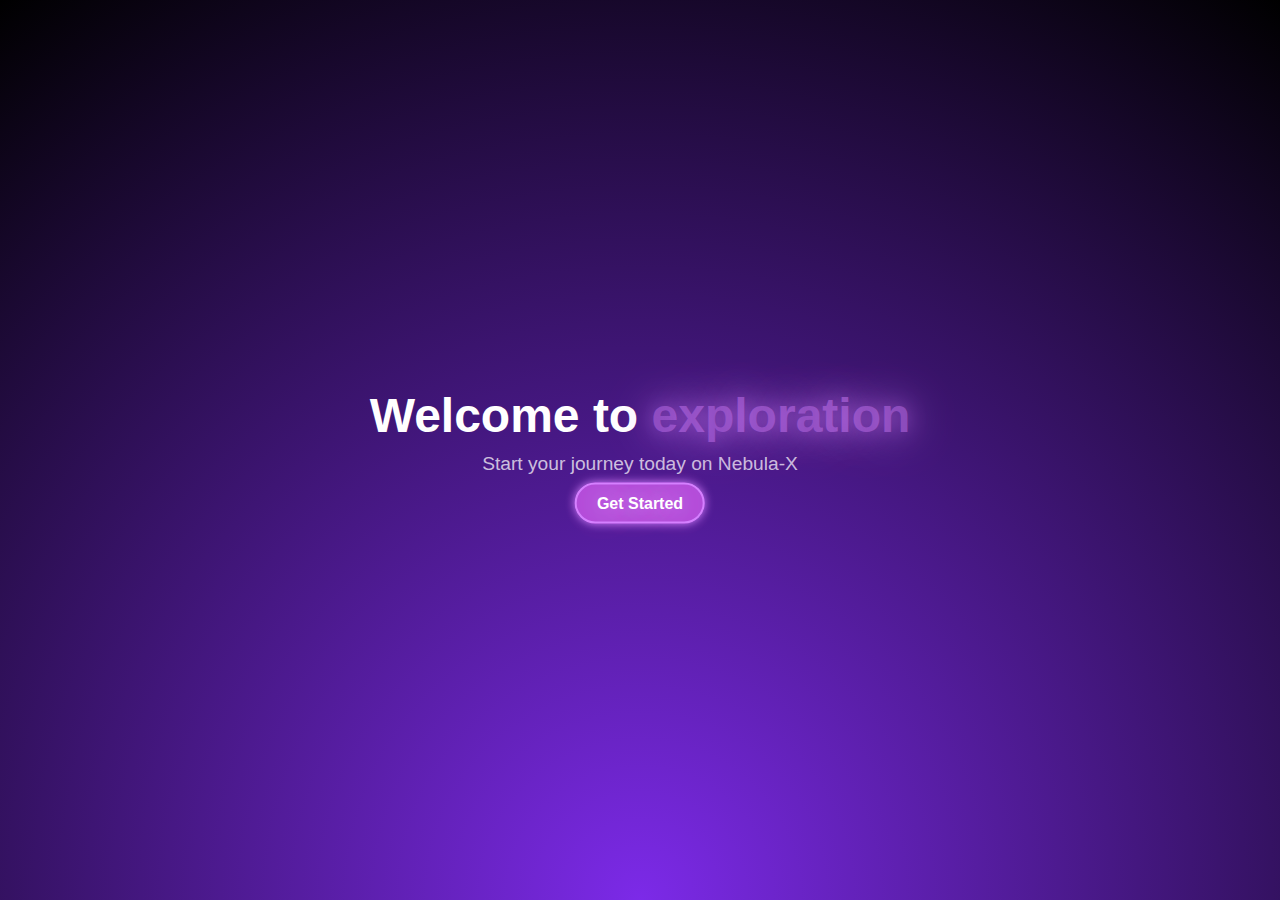
<file: NEBULA.html>
<!DOCTYPE html>
<html lang="en">
<head>
    <meta charset="UTF-8">
    <meta name="viewport" content="width=device-width, initial-scale=1.0">
    <title>Nebula-X BETA TEST</title>
    <style>
        body {
            margin: 0;
            height: 100vh;
            display: flex;
            justify-content: center;
            align-items: center;
            background: radial-gradient(circle at bottom, #7c2ae8, #000);
            color: white;
            font-family: Arial, sans-serif;
            overflow: hidden;
        }

        .background {
            position: relative;
            width: 100%;
            height: 100%;
        }

        .stars {
            position: absolute;
            width: 100%;
            height: 100%;
            background: transparent;
            overflow: hidden;
        }

        .star {
            position: absolute;
            width: 2px;
            height: 2px;
            background: white;
            border-radius: 50%;
            opacity: 0;
            animation: twinkle 5s infinite;
        }

        @keyframes twinkle {
            0% {
                opacity: 0;
            }
            50% {
                opacity: 1;
            }
            100% {
                opacity: 0;
            }
        }

        .content {
            text-align: center;
            position: absolute;
            top: 50%;
            left: 50%;
            transform: translate(-50%, -50%);
        }

        .content h1 {
            font-size: 3rem;
            margin: 0;
            color: white;
        }

        .content h1 span {
            color: #d580ff;
            text-shadow: 0 0 20px #d580ff, 0 0 40px #d580ff, 0 0 60px #d580ff;
            display: inline-block;
        }

        @keyframes fade-in-out {
            0%, 100% {
                opacity: 0.5;
            }
            50% {
                opacity: 1;
            }
        }

        .content h1 span .letter {
            opacity: 0.5;
            animation: fade-in-out 2s infinite;
            animation-delay: calc(var(--i) * 0.2s);
        }

        .content p {
            margin: 10px 0 20px;
            font-size: 1.2rem;
            color: #ffffffbb;
        }

        .content a {
            text-decoration: none;
            font-size: 1rem;
            padding: 10px 20px;
            border-radius: 30px;
            background: #b34cd9;
            color: white;
            font-weight: bold;
            text-shadow: 0 0 20px #d580ff, 0 0 40px #d580ff, 0 0 60px #d580ff;
            position: relative;
            border: 2px solid #d580ff;
            box-shadow: 0 0 10px #d580ff;
            transition: transform 0.3s ease, box-shadow 0.3s ease, opacity 0.3s ease;
        }

        .content a:hover {
            transform: scale(1.2);
            box-shadow: 0 0 20px #d580ff;
            opacity: 0.9;
        }
    </style>
    <script>
        document.addEventListener('DOMContentLoaded', () => {
            const starsContainer = document.querySelector('.stars');
            const totalStars = 100;

            for (let i = 0; i < totalStars; i++) {
                const star = document.createElement('div');
                star.classList.add('star');
                star.style.left = `${Math.random() * 100}%`;
                star.style.top = `${Math.random() * 100}%`;
                star.style.animationDelay = `${Math.random() * 5}s`;
                star.style.animationDuration = `${2 + Math.random() * 3}s`;
                starsContainer.appendChild(star);
            }

            // Animate text letters
            const text = document.querySelector('.content h1 span');
            const letters = text.textContent.split('');
            text.innerHTML = '';

            letters.forEach((letter, index) => {
                const span = document.createElement('span');
                span.classList.add('letter');
                span.style.setProperty('--i', index);
                span.textContent = letter;
                text.appendChild(span);
            });
        });
    </script>
</head>
<body>
    <div class="background">
        <div class="stars"></div>
        <div class="content">
            <h1>Welcome to <span>exploration</span></h1>
            <p>Start your journey today on Nebula-X</p>
            <a href="#">Get Started</a>
        </div>
    </div>
</body>
</html>
</file>
